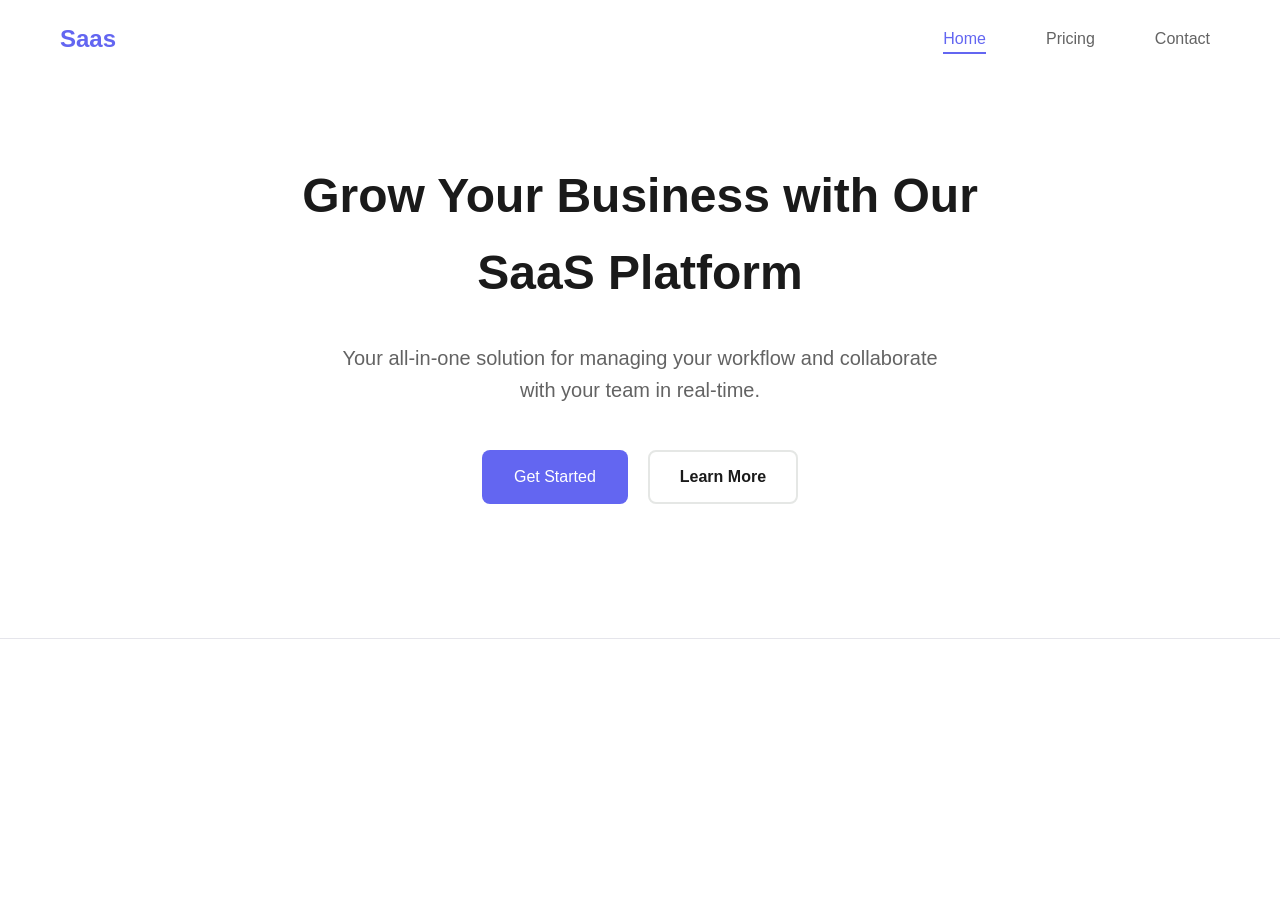
<file: index.html>
<!DOCTYPE html>
<html lang="en">

<head>
    <meta charset="UTF-8">
    <!-- LINKED CSS FILE -->
    <link rel="stylesheet" href="./Resources/css/index.css">
    <meta name="viewport" content="width=device-width, initial-scale=1.0">
    <title>Saas Platform - Home</title>
</head>

<body>

    <!-- NAVIGATION BAR AND LOGO -->
    <nav>

        <div class="nav-container">

            <!-- LOGO -->
            <a href="index.html" class="logo">Saas</a>

            <!-- NAVIGATION LINKS -->
            <ul class="nav-links">
                <li>
                    <a href="./index.html" class="active">Home</a>
                </li>

                <li>
                    <a href="./Template/pricing-page.html">Pricing</a>
                </li>

                <li>
                    <a href="./Template/contact.html">Contact</a>
                </li>
            </ul>
        </div>

        <!-- HERO SECTION -->
        <section class="hero">
            <h1>
                Grow Your Business with Our SaaS Platform
            </h1>

            <p>
                Your all-in-one solution for managing your workflow and collaborate with your team in real-time.
            </p>

            <!-- HERO BUTTONS CONTAINER -->
            <div class="hero-btn">

                <!-- HERO BUTTONS -->
                <a href="./Template/pricing-page.html" class="btn btn-getStarted">Get Started</a>
                <button class="btn btn-learnMore">Learn More</button>
            </div>

        </section>
</body>

</html>
</file>
<file: Resources/css/index.css>
/* Index Styles */

/* UNIVERSAL STYLES */
* {
    margin: 0;
    padding: 0;
    box-sizing: border-box;
    text-decoration: none;
    list-style: none;
}

/* BODY STYLES */
body {
    font-family: 'Segoe UI', Tahoma, Geneva, Verdana, sans-serif;
    background-color: #ffffff;
    color: #1a1a1a;
    line-height: 1.6;
}

/* NAVIGATION STYLES */
nav {
    background-color: #ffffff;
    color: #1a1a1a;
    top: 0;
    width: 100%;
    position: sticky;
    z-index: 1000;
    border-bottom: 1px solid #e5e5eb;
    padding: 20px 0;
    /* outline: 1px solid green; */
}

/* NAVIGATION CONTAINER */
.nav-container {
    max-width: 1200px;
    margin: 0 auto;
    padding: 0 20px;
    display: flex;
    justify-content: space-between;
    align-items: center;
}

/* LOGO */
.logo {
    font-size: 1.5rem;
    font-weight: bold;
    color: #6366f1;
}

/* NAVIGATION LINKS */
.nav-links {
    display: flex;
    gap: 40px;
}

.nav-links li {
    padding: 0px 10px;
}

.nav-links li a {
    color: #636363;
    font-weight: 500;
    transition: color 0.3s ease;
}

/* NAVIGATION LINKS HOVER EFFECT */
.nav-links li a:hover {
    color: #6366f1;
}

/* HOVER FOR ACTIVE */
.nav-links li a.active {
    color: #6366f1;
    border-bottom: 2px solid #6366f1;
    padding-bottom: 5px;
}


/* HERO SECTION STYLES  */
.hero {
    max-width: 1200px;
    margin: 0 auto;
    padding: 100px 200px;
    display: flex;
    flex-direction: column;
    align-items: center;
    justify-content: space-between;
    gap: 30px;
}

/* HERO HEADING */
.hero h1 {
    font-size: 3rem;
    font-weight: bold;
    color: #1a1a1a;
    text-align: center;
}

/* HERO PARAGRAPH */
.hero p {
    font-size: 20px;
    color: #636363;
    max-width: 600px;
    text-align: center; 
}

/* HERO BUTTON */
.hero-btn{
    color: #ffffff;
    padding: 14px 32px;
    gap: 20px;
    justify-content: center;
    display: flex;
    flex-wrap: wrap;
}

/* PRIMARY BUTTON */
.btn-getStarted {
    background-color: #6366f1;
    border: none;
    padding: 14px 32px;
    color: #ffffff;
    border-radius: 8px;
    font-size: 16px;
    font-weight: 500;
    cursor: pointer;
    transition: background-color 0.3s ease;
}

.btn-learnMore {
    background-color: transparent;
    border: 2px solid #e5e7e5;
    padding: 12px 30px;
    color: #1a1a1a;
    border-radius: 8px;
    font-size: 16px;
    font-weight: 700;
    cursor: pointer;
    transition: background-color 0.3s ease, color 0.3s ease;
}

/* PRIMARY BUTTON HOVER EFFECT */
.btn-getStarted:hover {
    background-color: #4f46e5;
    transform: translateY(-2px);
}

.btn-learnMore:hover {
    transform: translateY(-2px);
}
</file>
